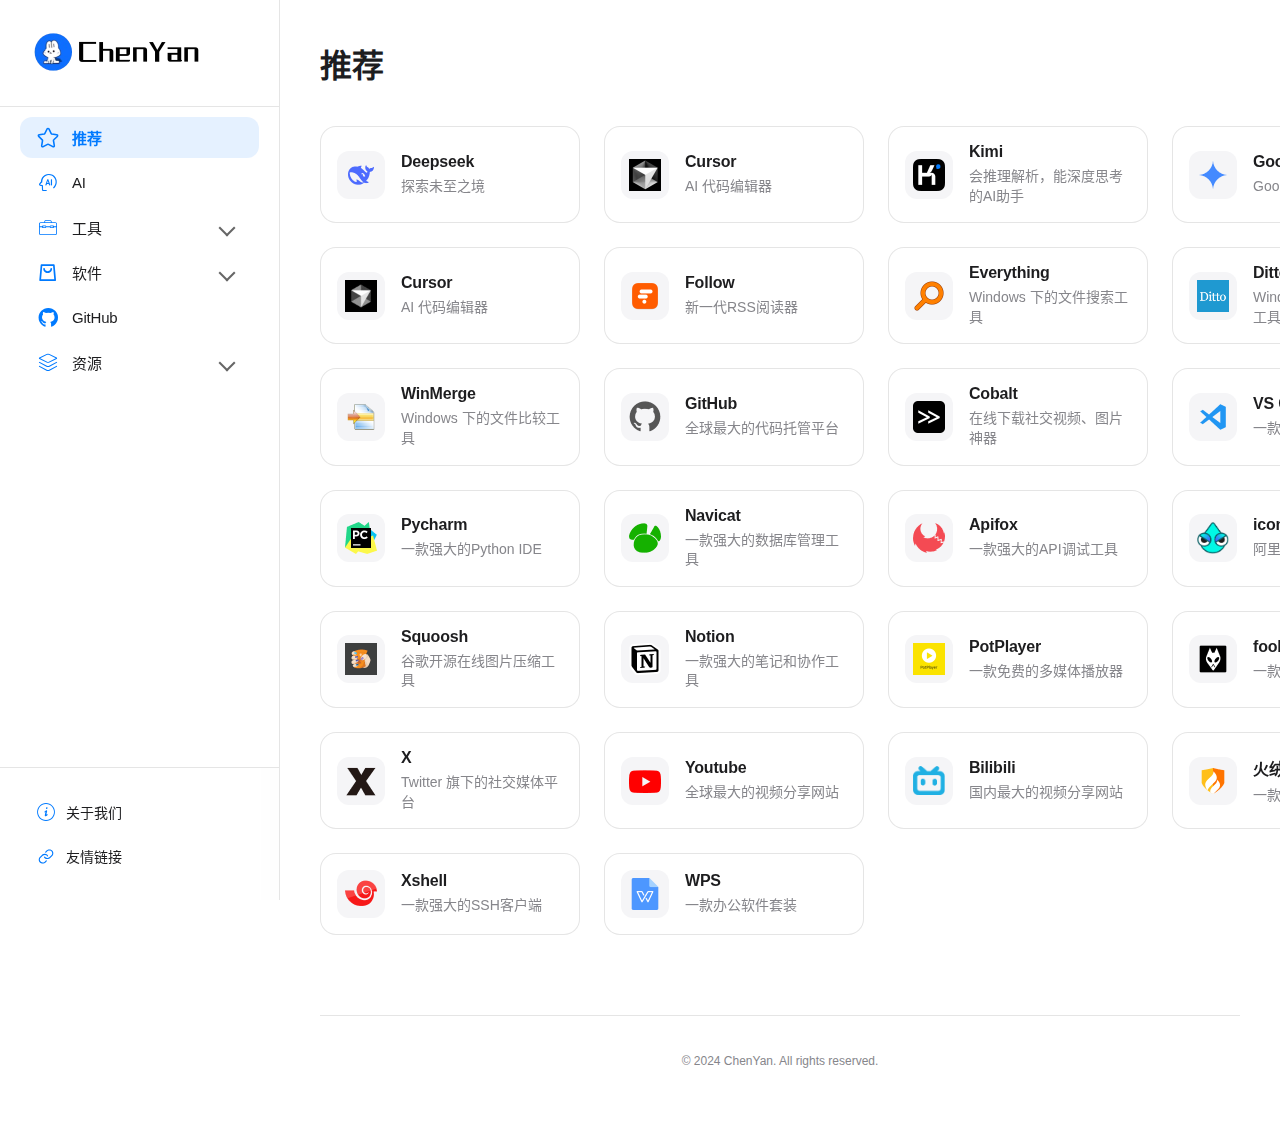
<file: index.html>
<!DOCTYPE html>
<html lang="zh-CN">
<head>
    <meta charset="UTF-8">
    <meta name="viewport" content="width=device-width, initial-scale=1.0">
    <title>导航站</title>
    <link rel="stylesheet" href="css/style.css">
    <link rel="stylesheet" href="css/iconfont.css">
</head>
<body>
    <div class="container">
        <!-- 左侧导航栏 -->
        <aside class="sidebar">
            <div class="logo">
              <img src="images/logo.png" alt="logo">
            </div>
            <div class="nav-items">
                <!-- 导航项将通过JS动态生成 -->
            </div>
            <!-- 添加底部链接 -->
            <div class="sidebar-footer">
                <a href="about.html" class="footer-link">
                    <i class="iconfont icon-aboutus"></i>
                    关于我们
                </a>
                <a href="links.html" class="footer-link">
                    <i class="iconfont icon-link"></i>
                    友情链接
                </a>
            </div>
        </aside>
        <!-- 添加占位元素 -->
        <div class="sidebar-placeholder"></div>
        <!-- 右侧内容区 -->
        <main class="main-content">
            <div class="content-header">
                <h2 id="categoryTitle">常用工具</h2>
            </div>
            <div class="content-grid" id="contentGrid">
                <!-- 内容卡片将通过JS动态生成 -->
            </div>
            <!-- 添加版权信息 -->
            <footer class="main-footer">
                <p>© 2024 ChenYan. All rights reserved.</p>
            </footer>
        </main>
    </div>
    <script src="js/data.js"></script>
    <script src="js/main.js"></script>
</body>
</html>
</file>
<file: css/style.css>
:root {
    --primary-color: #ffffff;
    --secondary-color: #f5f5f7;
    --accent-color: #007AFF;
    --text-color: #1d1d1f;
    --text-secondary: #86868b;
    --border-color: rgba(0, 0, 0, 0.1);
    --bg-color: #ffffff;
    --card-shadow: 0 2px 12px rgba(0, 0, 0, 0.08);
    --blur-bg: rgba(255, 255, 255, 0.7);
}

* {
    margin: 0;
    padding: 0;
    box-sizing: border-box;
}

body {
    font-family: -apple-system, BlinkMacSystemFont, "Segoe UI", Roboto, "Helvetica Neue", Arial, sans-serif;
    background-color: var(--bg-color);
}

.container {
    display: flex;
    min-height: 100vh;
}

/* 侧边栏样式 */
.sidebar {
    width: 280px;
    background-color: var(--blur-bg);
    backdrop-filter: blur(20px);
    -webkit-backdrop-filter: blur(20px);
    border-right: 1px solid var(--border-color);
    position: fixed;
    height: 100vh;
    overflow-y: auto;
    z-index: 100;
}

.logo {
    padding: 24px 30px;
    margin-bottom: 10px;
    border-bottom: 1px solid var(--border-color);
}

.logo img {
    max-width: 177px;
    height: auto;
    object-fit: contain;
}

.nav-items {
    padding: 0 10px;
    margin-bottom: 100px;
}

.nav-category {
    margin: 4px 10px;
    padding: 10px 16px;
    border-radius: 12px;
    transition: all 0.2s cubic-bezier(0.4, 0, 0.2, 1);
}

.nav-category:hover {
    background-color: var(--secondary-color);
}

.nav-category.active {
    background-color: rgba(0, 122, 255, 0.1);
}

.nav-category.active h3 {
    color: var(--accent-color);
    font-weight: 600;
}

.nav-category h3 {
    display: flex;
    align-items: center;
    font-size: 15px;
    font-weight: 500;
    color: var(--text-color);
    letter-spacing: -0.2px;
}

.nav-category i {
    font-size: 20px;
    width: 24px;
    text-align: center;
    margin-right: 12px;
    color: var(--accent-color);
}

.nav-category.active i {
    color: var(--accent-color);
}

/* 二级菜单样式 */
.nav-category .submenu {
    margin-left: 32px;
    margin-top: 8px;
    display: none;
}

.nav-category.expanded .submenu {
    display: block;
}

.submenu-item {
    padding: 8px 16px 8px 44px;
    margin: 2px 0;
    font-size: 14px;
    border-radius: 8px;
    color: var(--text-secondary);
}

.submenu-item:hover {
    background-color: var(--secondary-color);
}

.submenu-item.active {
    background-color: var(--secondary-color);
    color: var(--accent-color);
}

/* 添加展开/收起指示器 */
.nav-category.has-children h3:after {
    content: '';
    width: 10px;
    height: 10px;
    border-right: 2px solid #666;
    border-bottom: 2px solid #666;
    transform: rotate(45deg);
    margin-left: auto;
    transition: transform 0.3s ease;
}

.nav-category.has-children.expanded h3:after {
    transform: rotate(-135deg);
}

/* 调整一级菜单的内边距，为箭头留出空间 */
.nav-category.has-children h3 {
    padding-right: 10px;
}

/* 添加左侧占位容器 */
.sidebar-placeholder {
    width: 280px;
    flex-shrink: 0;
}

/* 主内容区样式 */
.main-content {
    flex: 1;
    padding: 40px;
    background-color: var(--bg-color);
    min-width: 0; /* 防止内容溢出 */
}

.content-header {
    margin-bottom: 40px;
}

.content-header h2 {
    color: var(--text-color);
    font-size: 32px;
    font-weight: 700;
    letter-spacing: -0.5px;
    margin-bottom: 30px;
}

.content-grid {
    display: grid;
    grid-template-columns: repeat(4, minmax(260px, 1fr));
    gap: 24px;
    width: 100%;
}

.card-container {
    display: flex;
    justify-content: center;
    width: 100%;
}

.card {
    min-width: 260px;
    max-width: 320px;
    width: 100%;
    margin: 0 auto;
    background: var(--blur-bg);
    backdrop-filter: blur(20px);
    -webkit-backdrop-filter: blur(20px);
    border: 1px solid var(--border-color);
    border-radius: 16px;
    padding: 16px;
    transition: all 0.3s cubic-bezier(0.4, 0, 0.2, 1);
    cursor: pointer;
    display: flex;
    align-items: center;
}

.card:hover {
    transform: translateY(-4px);
    box-shadow: 0 8px 24px rgba(0, 0, 0, 0.12);
    border-color: rgba(0, 122, 255, 0.3);
}

.card-icon {
    width: 48px;
    height: 48px;
    min-width: 48px;
    background: var(--secondary-color);
    border-radius: 12px;
    overflow: hidden;
    margin-right: 16px;
    display: flex;
    align-items: center;
    justify-content: center;
}

.card-icon img {
    width: 32px;
    height: 32px;
    object-fit: contain;
}

.card-content h3 {
    color: var(--text-color);
    margin-bottom: 6px;
    font-size: 16px;
    font-weight: 600;
    letter-spacing: -0.2px;
}

.card-content p {
    color: var(--text-secondary);
    font-size: 14px;
    line-height: 1.4;
}

/* 侧边栏底部链接样式 */
.sidebar-footer {
    position: fixed;
    bottom: 0;
    width: 280px;
    padding: 20px;
    background: var(--blur-bg);
    backdrop-filter: blur(20px);
    -webkit-backdrop-filter: blur(20px);
    border-top: 1px solid var(--border-color);
}

.footer-link {
    display: flex;
    align-items: center;
    padding: 10px 16px;
    margin: 4px 0;
    border-radius: 10px;
    font-size: 14px;
    font-weight: 500;
    color: var(--text-color);
    text-decoration: none;
    transition: color 0.3s ease;
}

.footer-link:hover {
    background-color: var(--secondary-color);
}

.footer-link i {
    font-size: 18px;
    width: 20px;
    text-align: center;
    margin-right: 10px;
    color: var(--accent-color);
}

/* 主内容区底部版权信息样式 */
.main-footer {
    margin-top: 80px;
    padding: 30px 0;
    border-top: 1px solid var(--border-color);
    text-align: center;
    color: var(--text-secondary);
}

.main-footer p {
    font-size: 12px;
    line-height: 1.8;
    margin: 5px 0;
}

/* 响应式设计 */
@media (min-width: 3840px) {
    .content-grid {
        grid-template-columns: repeat(6, minmax(260px, 1fr));
    }
}

@media (max-width: 1200px) {
    .content-grid {
        grid-template-columns: repeat(3, minmax(260px, 1fr));
    }
}

@media (max-width: 992px) {
    .content-grid {
        grid-template-columns: repeat(2, minmax(260px, 1fr));
    }
}

@media (max-width: 768px) {
    .container {
        flex-direction: column;
    }
    
    .sidebar {
        position: relative;
        width: 100%;
        height: auto;
    }

    .logo {
        padding: 0 20px;
        margin-bottom: 30px;
    }

    .logo img {
        max-width: 120px;
    }

    .main-content {
        margin-left: 0;
        padding: 20px;
    }

    .content-grid {
        grid-template-columns: 1fr;
    }

    .sidebar-footer {
        position: static;
        width: 100%;
    }

    .nav-items {
        margin-bottom: 0;
    }

    .main-footer {
        margin-top: 40px;
        padding: 15px 0;
    }

    .content-header h2 {
        font-size: 24px;
    }

    .card {
        padding: 16px;
    }

    .sidebar-placeholder {
        display: none;
    }
    
    .main-content {
        margin-left: 0;
    }

    .card {
        max-width: 100%;
    }
} 

/* 滚动条美化 */
::-webkit-scrollbar {
    width: 8px;
}

::-webkit-scrollbar-track {
    background: transparent;
}

::-webkit-scrollbar-thumb {
    background: rgba(0, 0, 0, 0.1);
    border-radius: 4px;
}

::-webkit-scrollbar-thumb:hover {
    background: rgba(0, 0, 0, 0.2);
} 

/* 添加媒体查询以支持不同屏幕尺寸 */
@media (min-width: 1400px) {
    .content-grid {
        grid-template-columns: repeat(auto-fit, minmax(300px, 1fr));
    }
}

@media (min-width: 1600px) {
    .content-grid {
        grid-template-columns: repeat(auto-fit, minmax(280px, 1fr));
    }
}

@media (min-width: 1920px) {
    .content-grid {
        grid-template-columns: repeat(auto-fit, minmax(260px, 1fr));
    }
}

/* 小屏幕适配 */
@media (max-width: 768px) {
    .content-grid {
        grid-template-columns: 1fr;
    }
    
    .card {
        max-width: 100%;
    }
} 

/* 媒体查询 */
/* 4K及以上分辨率 (3840px) */
@media (min-width: 3840px) {
    .content-grid {
        grid-template-columns: repeat(6, 1fr);
    }
}

/* 平板和手机 */
@media (max-width: 1200px) {
    .content-grid {
        grid-template-columns: repeat(3, 1fr);
    }
}

@media (max-width: 992px) {
    .content-grid {
        grid-template-columns: repeat(2, 1fr);
    }
}

@media (max-width: 768px) {
    .content-grid {
        grid-template-columns: 1fr;
    }
    
    .card {
        max-width: 100%;
    }
}
</file>
<file: css/iconfont.css>
@font-face {
  font-family: "iconfont"; /* Project id 4794426 */
  src: url('../font/iconfont.woff2?t=1735189084586') format('woff2'),
       url('../font/iconfont.woff?t=1735189084586') format('woff'),
       url('../font/iconfont.ttf?t=1735189084586') format('truetype');
}

.iconfont {
  font-family: "iconfont" !important;
  font-size: 16px;
  font-style: normal;
  -webkit-font-smoothing: antialiased;
  -moz-osx-font-smoothing: grayscale;
}

.icon-AI:before {
  content: "\ecc2";
}

.icon-aboutus:before {
  content: "\e693";
}

.icon-link:before {
  content: "\e676";
}

.icon-star:before {
  content: "\e672";
}

.icon-material:before {
  content: "\e752";
}

.icon-Software:before {
  content: "\eb86";
}

.icon-github:before {
  content: "\e673";
}

.icon-Toolbox:before {
  content: "\e665";
}
</file>
